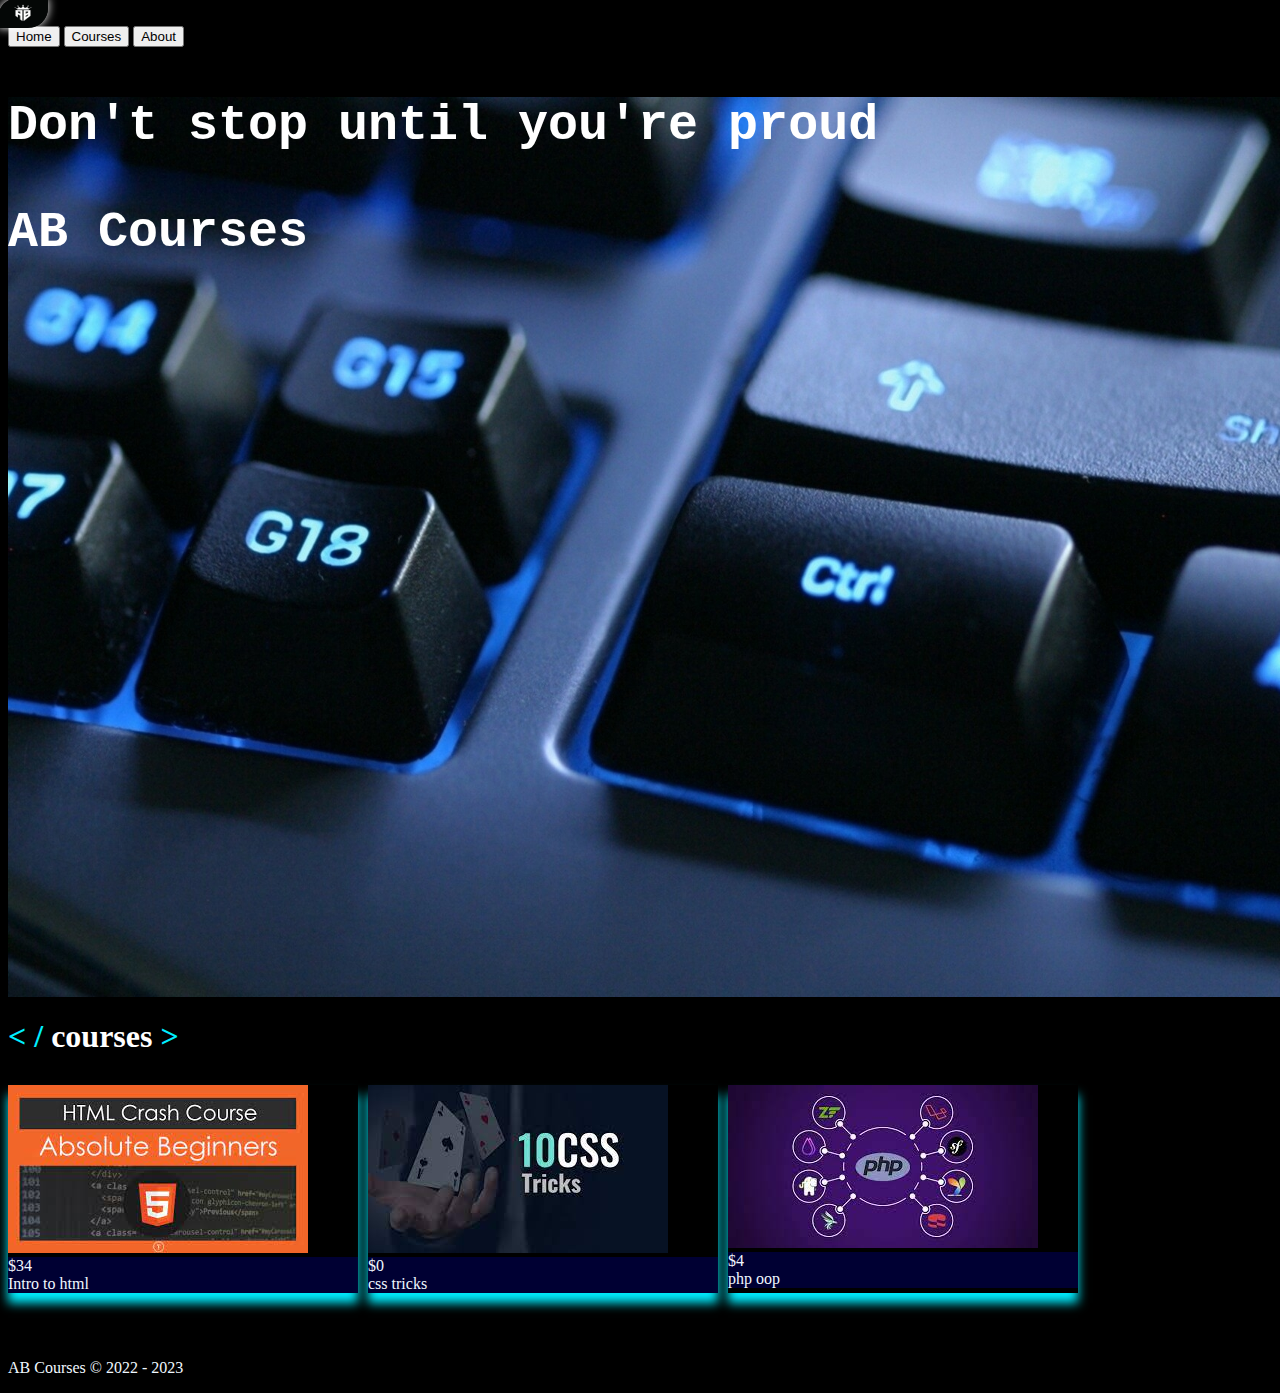
<file: index.html>
<!DOCTYPE html>
<html lang="en">
<head>
    <meta charset="UTF-8">
    <meta http-equiv="X-UA-Compatible" content="IE=edge">
    <meta name="viewport" content="width=device-width, initial-scale=1.0">
<link rel="preconnect" href="https://fonts.googleapis.com">
<link rel="preconnect" href="https://fonts.gstatic.com" crossorigin>
<link href="https://fonts.googleapis.com/css2?family=Quicksand:wght@600&display=swap" rel="stylesheet">
    <link href="https://cdn.jsdelivr.net/npm/bootstrap@5.3.0-alpha1/dist/css/bootstrap.min.css" rel="stylesheet" integrity="sha384-GLhlTQ8iRABdZLl6O3oVMWSktQOp6b7In1Zl3/Jr59b6EGGoI1aFkw7cmDA6j6gD" crossorigin="anonymous">
    <link rel="stylesheet" href="./css/style.css">

    <style> @import url('https://fonts.googleapis.com/css2?family=Quicksand:wght@600&display=swap'); </style>
    
    <title>index</title>
</head>
<body class="d-flex flex-column  " id="back">
  <nav class="navbar navbar-expand-lg  navbar-dark bg-dark shadow d-flex flex-column">
    <div class="container-fluid" >
        <a class="navbar-brand d-flex justify-content-between align-content-center ms-5" href="#">
           <span class="align-self-end pb-1 ps-2 fw-bolder lead " ><img src="./img/logo1.webp" style="position: absolute;margin:-10px ;border-radius: 20px 0 20px;" alt="Logo" width="50px" height="30px" id="logo"></span> 
          </a>
      <button class="navbar-toggler" type="button" data-bs-toggle="collapse" data-bs-target="#navbarNav"
      aria-controls="navbarNav" aria-expanded="false" aria-label="Toggle navigation">
        <span class="navbar-toggler-icon"></span>
      </button>
      <div class="me-5"  id="navbarNav">
            <button id="home" class="btn border-0 active fw-bold  text-white" >Home</button>
            <button id="coursesbtn" class="btn border-0  fw-bold text-white " >Courses</button>
            <button id="about" class="btn btn-secondary  fw-bold  text-white" >About</button>
          
      </div>
    </div>
  </nav></nav>
        <div id="landing">
            <div class="container mt-3 rounded-5 d-flex flex-column  justify-content-center" id="poster">
            <p class="align-self-center">Don't stop until you're proud</p>
            <p class="align-self-center fs-2 mb-5">AB Courses</p>
           </div>
        </div>
        <h1 class="align-self-center mt-3"><span style="color: #0ef;">&lt; /</span> <span style="color: white ;">courses</span> <span style="color: #0ef;">&gt;</span></h1>
        <div class="align-self-center mb-5" id="randCourses" >

        </div>
        <div class="container text-center">
          <p class="down"><span> AB Courses</span>	&#169; 2022 - 2023</p>
        </div>
        <script src="./js/index.js"></script>
      <script src="https://cdn.jsdelivr.net/npm/bootstrap@5.3.0-alpha1/dist/js/bootstrap.bundle.min.js" integrity="sha384-w76AqPfDkMBDXo30jS1Sgez6pr3x5MlQ1ZAGC+nuZB+EYdgRZgiwxhTBTkF7CXvN" crossorigin="anonymous"></script>
</body>
</html>
</file>
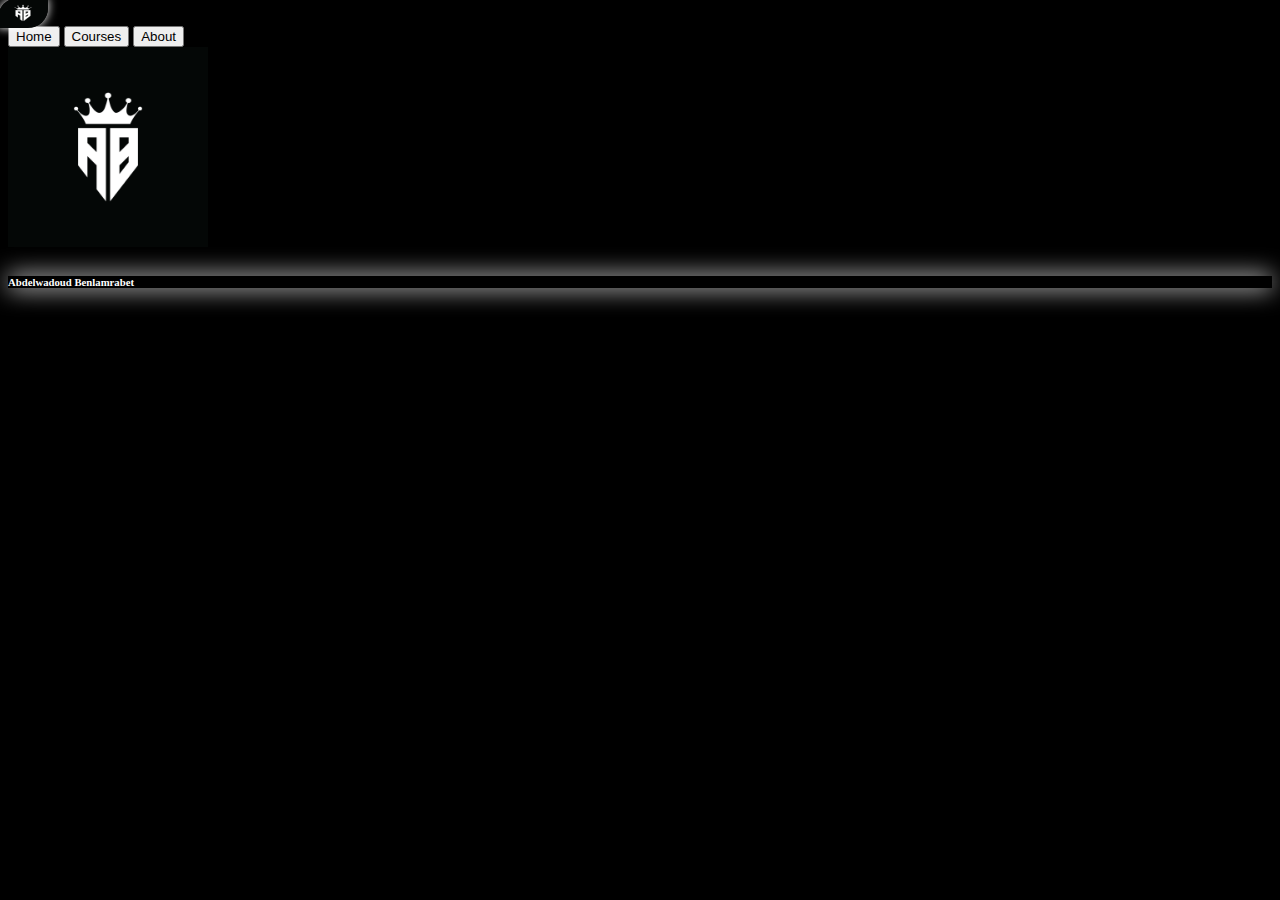
<file: about.html>
<!DOCTYPE html>
<html>
<head>
  <meta charset="utf-8">
  <meta name="viewport" content="width=device-width, initial-scale=1">
<link rel="preconnect" href="https://fonts.googleapis.com">
<link rel="preconnect" href="https://fonts.gstatic.com" crossorigin>
<link href="https://fonts.googleapis.com/css2?family=Quicksand:wght@600&display=swap" rel="stylesheet">
    <link href="https://cdn.jsdelivr.net/npm/bootstrap@5.3.0-alpha1/dist/css/bootstrap.min.css" rel="stylesheet" integrity="sha384-GLhlTQ8iRABdZLl6O3oVMWSktQOp6b7In1Zl3/Jr59b6EGGoI1aFkw7cmDA6j6gD" crossorigin="anonymous">
    <link rel="stylesheet" href="./css/style.css">

    <style> @import url('https://fonts.googleapis.com/css2?family=Quicksand:wght@600&display=swap'); </style>
  <title>About</title>
</head>
<body  id="back">
  <nav class="navbar navbar-expand-lg  navbar-dark bg-dark shadow d-flex flex-column">
    <div class="container-fluid" >
        <a class="navbar-brand d-flex justify-content-between align-content-center ms-5" href="#">
           <span class="align-self-end pb-1 ps-2 fw-bolder lead " ><img src="./img/logo1.webp" style="position: absolute;margin:-10px ;border-radius: 20px 0 20px;" alt="Logo" width="50px" height="30px" id="logo"></span> 
          </a>
      <button class="navbar-toggler" type="button" data-bs-toggle="collapse" data-bs-target="#navbarNav"
      aria-controls="navbarNav" aria-expanded="false" aria-label="Toggle navigation">
        <span class="navbar-toggler-icon"></span>
      </button>
      <div class="me-5"  id="navbarNav">
            <button id="home" class="btn border-0 active fw-bold  text-white" >Home</button>
            <button id="coursesbtn" class="btn border-0  fw-bold text-white " >Courses</button>
            <button id="about" class="btn btn-secondary  fw-bold  text-white" >About</button>
          
      </div>
    </div>
  </nav>
  <div class="container mt-5  d-flex flex-column ">
        <img src="./img/logo1.webp" class="img-fluid align-self-center" width="200px" alt="logo">
      <div  class="w-7  align-self-center mt-5 mb-lg-5 border border-primary p-3 rounded-3" id="txt">
        <h6>Abdelwadoud Benlamrabet</h6>
      </div>
  </div>
 <script>
const homePage = document.getElementById("home")
const coursesPage = document.getElementById("coursesbtn")
const aboutPage = document.getElementById("about")

homePage.addEventListener("click", ()=>{
  window.location.href = "../index.html"
  console.log("hi")
})
coursesPage.addEventListener("click", ()=>{
  window.location.href = "../courses.html"
})
aboutPage.addEventListener("click", ()=>{
  window.location.href = "../about.html"
})
 </script>
</body>
</html>
</file>
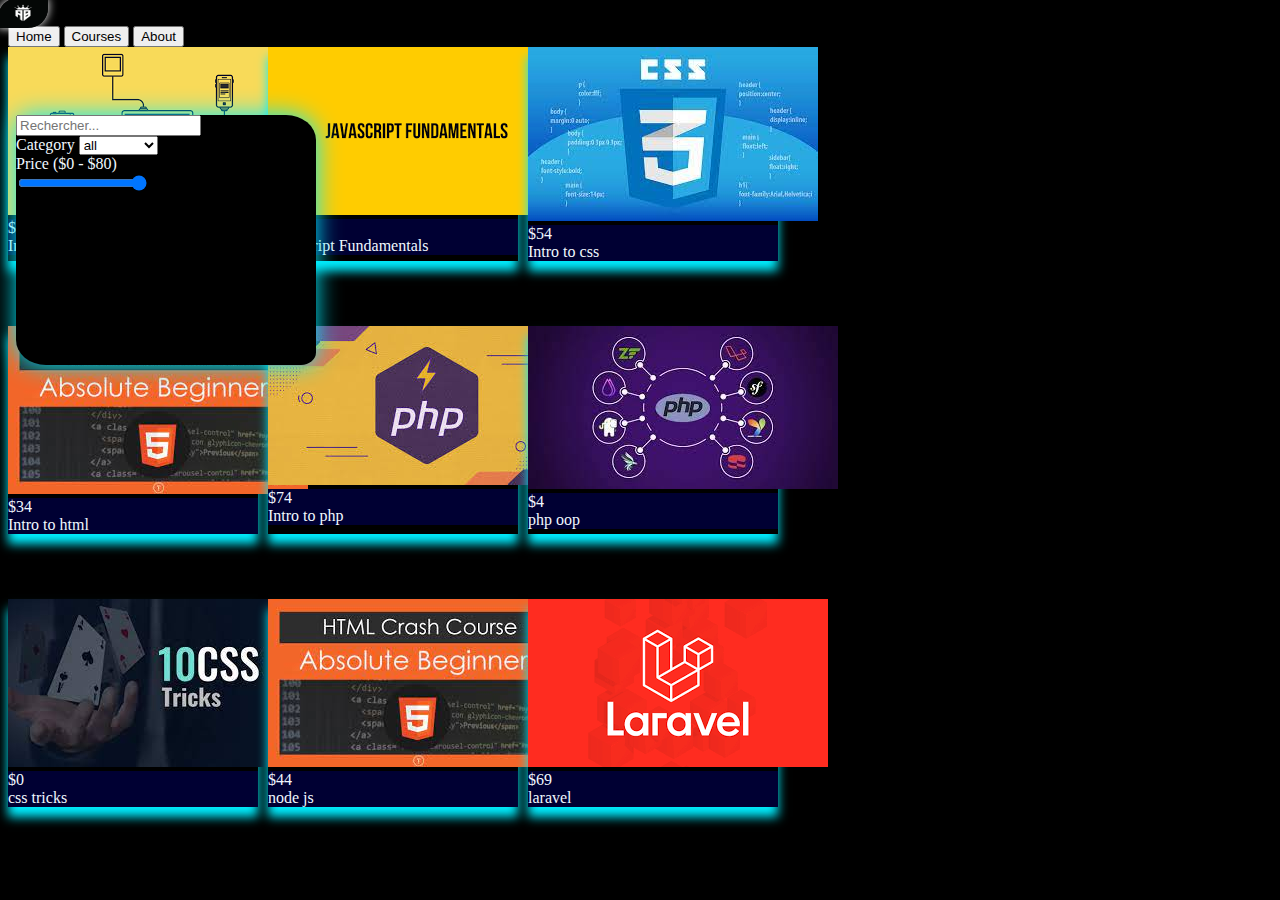
<file: courses.html>
<!DOCTYPE html>
<html lang="en">
<head>
    <meta charset="UTF-8">
    <meta http-equiv="X-UA-Compatible" content="IE=edge">
    <meta name="viewport" content="width=device-width, initial-scale=1.0">
    <title>Courses</title>
    <link rel="stylesheet" href="./css/style.css">
    <link href="https://cdn.jsdelivr.net/npm/bootstrap@5.3.0-alpha1/dist/css/bootstrap.min.css" 
    rel="stylesheet" integrity="sha384-GLhlTQ8iRABdZLl6O3oVMWSktQOp6b7In1Zl3/Jr59b6EGGoI1aFkw7cmDA6j6gD" crossorigin="anonymous">
</head>
<body class="d-flex flex-column gap-5" id="back">
  <nav class="navbar navbar-expand-lg  navbar-dark bg-dark shadow d-flex flex-column">
    <div class="container-fluid" >
        <a class="navbar-brand d-flex justify-content-between align-content-center ms-5" href="#">
           <span class="align-self-end pb-1 ps-2 fw-bolder lead " ><img src="./img/logo1.webp" style="position: absolute;margin:-10px ;border-radius: 20px 0 20px;" alt="Logo" width="50px" height="30px" id="logo"></span> 
          </a>
      <button class="navbar-toggler" type="button" data-bs-toggle="collapse" data-bs-target="#navbarNav"
      aria-controls="navbarNav" aria-expanded="false" aria-label="Toggle navigation">
        <span class="navbar-toggler-icon"></span>
      </button>
      <div class="me-5"  id="navbarNav">
            <button id="home" class="btn border-0 active fw-bold  text-white" >Home</button>
            <button id="coursesbtn" class="btn border-0  fw-bold text-white " >Courses</button>
            <button id="about" class="btn btn-secondary  fw-bold  text-white" >About</button>
          
      </div>
    </div>
  </nav>
    <div class="container-fluid d-flex justify-content-center text-center align-items-center gap-3 p-2" id="back">
      <div class="col-lg-4 col-md-5 col-sm-5">
   <div   class="test " id="filter ">
    
    <div class="form-group  p-3">
        <input id="search" type="text" class="form-control rounded-pill border-primary" placeholder="Rechercher...">
      </div>
      <div class="form-group " style="width: 200px;">
        <label for="category" class="fw-bold mt-3 mb-3">Category</label>
        <select class="form-control " id="category">
          <option selected>all</option>
          <option value="js">javascript</option>
          <option value="css">css</option>
          <option value="html">html</option>
          <option value="php">php</option>
        </select>
      </div>
    

    <div class="form-group">
    <label for="customRange3" class="form-label fw-bold mt-3">Price (<span id="displayRange"></span>) </label>
    <br>
<input  type="range" class="costume-range" value="80" min="0" max="80" step="1" id="customRange3">
      </div>

   </div>
  </div>
  <div class="col-lg-8 col-md-5 col-sm-5">
   <div id="courseList"></div> 
  </div>
</div>
 <script src="./js/app.js"></script>
   <script src="https://cdn.jsdelivr.net/npm/bootstrap@5.3.0-alpha1/dist/js/bootstrap.bundle.min.js" 
   integrity="sha384-w76AqPfDkMBDXo30jS1Sgez6pr3x5MlQ1ZAGC+nuZB+EYdgRZgiwxhTBTkF7CXvN" crossorigin="anonymous"></script>
</body>
</html>
</file>
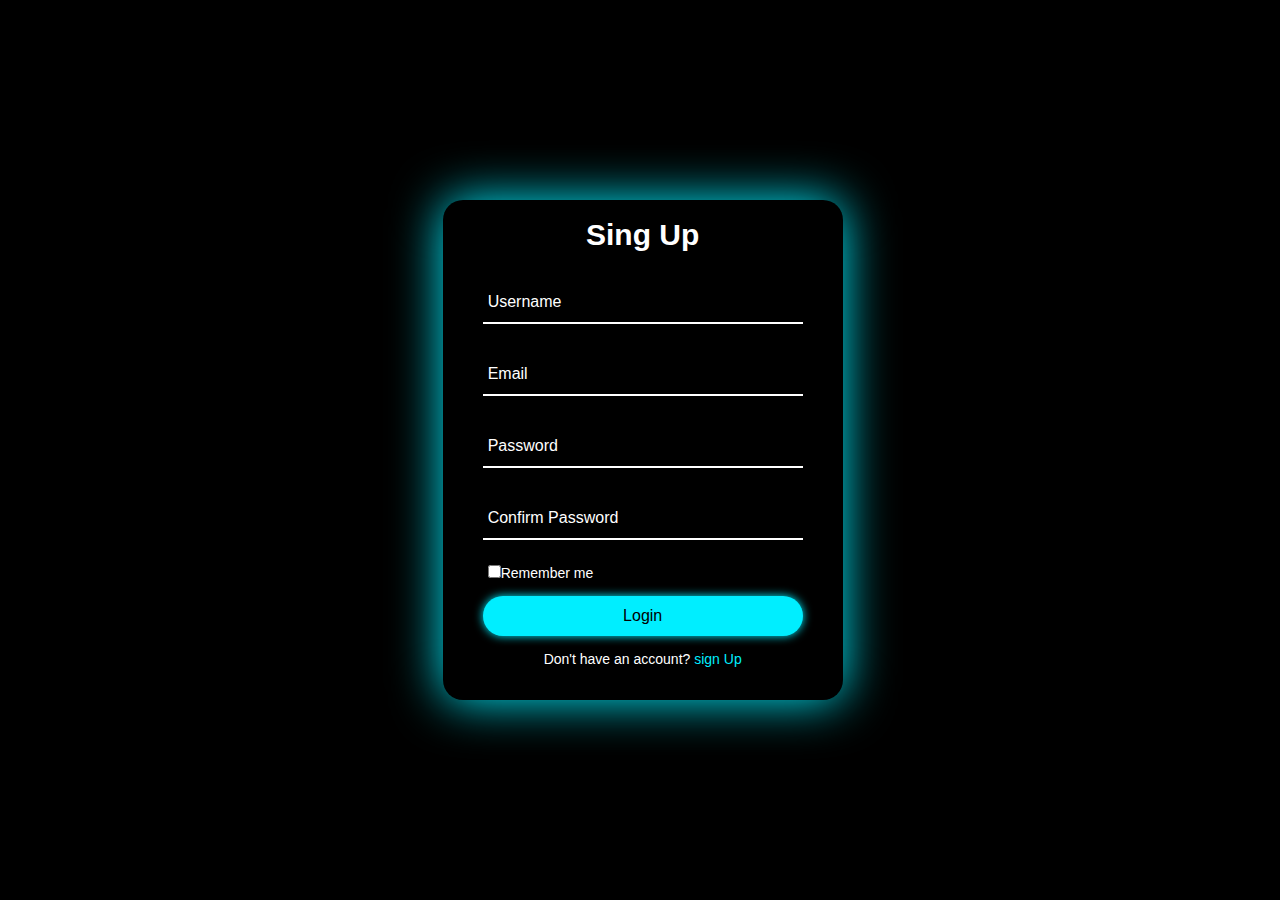
<file: signup.html>
¨<!DOCTYPE html>
<html lang="en">
<head>
    <meta charset="UTF-8">
    <meta http-equiv="X-UA-Compatible" content="IE=edge">
    <meta name="viewport" content="width=device-width, initial-scale=1.0">
    <title>Document</title>
    <link rel="stylesheet" type="text/css" href="/css/style1.css">
</head>

<body>
    <div class="wrapper">
        <div class="form-wrapper sign-in">
            <form action="" id="signup">
                <h2>Sing Up</h2>
                <div class="input-group">
                    <input type="text" name="username" id="username" required />
                    <label for="username">Username</label>
                    <small></small>
                </div>

                <div class="input-group">
                    <input type="text" name="email" id="email" required />
                    <label for="email">Email</label>
                    <small></small>
                </div>

                <div class="input-group">
                    <input type="password" name="password"id="password" required/>
                    <label for="password">Password</label>
                    <small></small>
                </div>

                <div class="input-group">
                    <input type="password" name="confirm-password" id="confirm-password" required />
                    <label for="confirm-password">Confirm Password</label>
                    <small></small>
                </div>

                <div class="remember">
                    <label><input type="checkbox">Remember me</label>
                </div>
                <button type="submit">Login</button>
                <div class="singUp-link">
                   <p>Don't have an account? <a href="#" class="singUpBtn-link">sign Up</a></p> 
                </div>
            </form>
        </div>
       
    </div>


    
    <script src="/js/formValidation.js"></script>
</body>
</html>
</file>
<file: css/style.css>
#landing{
    height: 100vh;
    width: 100vw;
    background-image: url('../img/background1.jpg');
    background-size: cover;
    background-position: start;

}

#poster {
   
    height: 80vh ;
    
}
#courseList {
    display: grid;
    grid-template-columns: repeat(3, 250px);
    column-gap: 10px;
    row-gap: 15px;
    
}
#randCourses {
    margin-top: 30px;
    display: grid;
    grid-template-columns: repeat(3, 350px);
    column-gap: 10px;
    row-gap: 15px; 
}

.custom-range::-webkit-slider-runnable-track {
   background-color: rgb(48, 33, 255);

 }
 #poster p {
    color : white;
    font-family: 'Courier New', Courier, monospace;
    font-weight: 900;
    font-size: 50px;
 }

 .box{
  box-shadow:0 10px 10px #0ef;
  margin-bottom: 50px;

}
 .test{
  background-color: #000000;
  height: 250px;
  width: 300px;
  position: absolute;
  top: 115px;
  left: 16px;
  border-top-left-radius:5%;
  border-top-right-radius: 10%;
  border-bottom-left-radius: 10%;
  border-bottom-right-radius: 5%;
  color: aliceblue;
  box-shadow:0 0 25px #0ef;


 } 

#back{
  background-color: black;
}
.card-body{
    background-color:#000033 ;

}
.card-body > h7{
    color: aliceblue;
}

.down{
    color: aliceblue;
}

#txt{
    color:#fff;
    background-color: #000;
    box-shadow:0 0 25px #fff;
}

#logo{
    box-shadow:0 0 10px #fff;

}
</file>
<file: css/style1.css>
:root {
    --error-color: #dc3545;
}

*{
 margin: 0;
 padding: 0;
 box-sizing: border-box;
 font-family: 'Poppins', sans-serif;   
}

body{
    display: flex;
    justify-content: center;
    align-items: center;
    min-height: 100vh;
    background: #000;
}
.wrapper{
    position: relative;
    width: 400px;
    height: 500px;
    background: #000;
    box-shadow: 0 0 50px #0ef;
    border-radius: 20px;
    padding: 40px;
    overflow: hidden;
}

.wrapper:hover{
    animation: animate 2.5s linear infinite ;
}

@keyframes animate {
    100%{
        filter: hue-rotate(360deg);
    }
}

.form-wrapper{
    display: flex;
    justify-content: center;
    align-items: center;
    width: 100%;
    height: 100%;
    transition: 1s ease-in-out;
}

.wrapper.active .form-wrapper.sign-in {
    transform: translateY(-450px);
}

.wrapper .form-wrapper.sign-up {
    position: absolute;
    top: 450px;
    left: 0;
}

.wrapper.active .form-wrapper.sign-up {
    transform: translateY(-450px);
}

h2{
font-size: 30px;
color: #fff;
text-align: center; 
}

.input-group{
    position: relative;
    margin: 30px 0;
    border-bottom: 2px solid #fff;
}

.input-group label{
    position: absolute;
    top: 50%;
    left: 5px;
    transform: translateY(-50%);
    font-size: 16px;
    color: #fff;
    pointer-events: none;
    transition: .5s;
}

.input-group input{
    width: 320px;
    height: 40px;
    font-size: 16px;
    color: #fff;
    padding: 0 5px;
    background: transparent;
    border: none;
    outline: none;
}

.input-group input:focus~label,
.input-group input:valid~label{
    top: -5px;
}

.input-group input:focus {
    outline: none;
}

.input-group.error input {
    border-color: var(--error-color);
}

.input-group.success input {
    border-color: var(--success-color);
}


.input-group small {
    color: var(--error-color);
}

.remember{
    margin: -5px 0 15px 5px;
}

.remember label {
    color: #fff;
    font-size: 14px;
}

.remember label input{
    accent-color: #0ef;
}

button{
    position: relative;
    width: 100%;
    height: 40px;
    background: #0ef;
    box-shadow: 0 0 10px #0ef;
    font-size: 16px;
    color: #000;
    font-weight: 500;
    cursor: pointer;
    border-radius: 30px;
    border: none;
    outline: none;
}

.singUp-link{
    font-size: 14px;
    text-align: center;
    margin: 15px 0;
}

.singUp-link p{
    color: #fff;
}

.singUp-link p a {
    color: #0ef;
    text-decoration: none;
    font-weight: 500;
}

.singUp-link p a:hover{
    text-decoration: underline;
}
</file>
